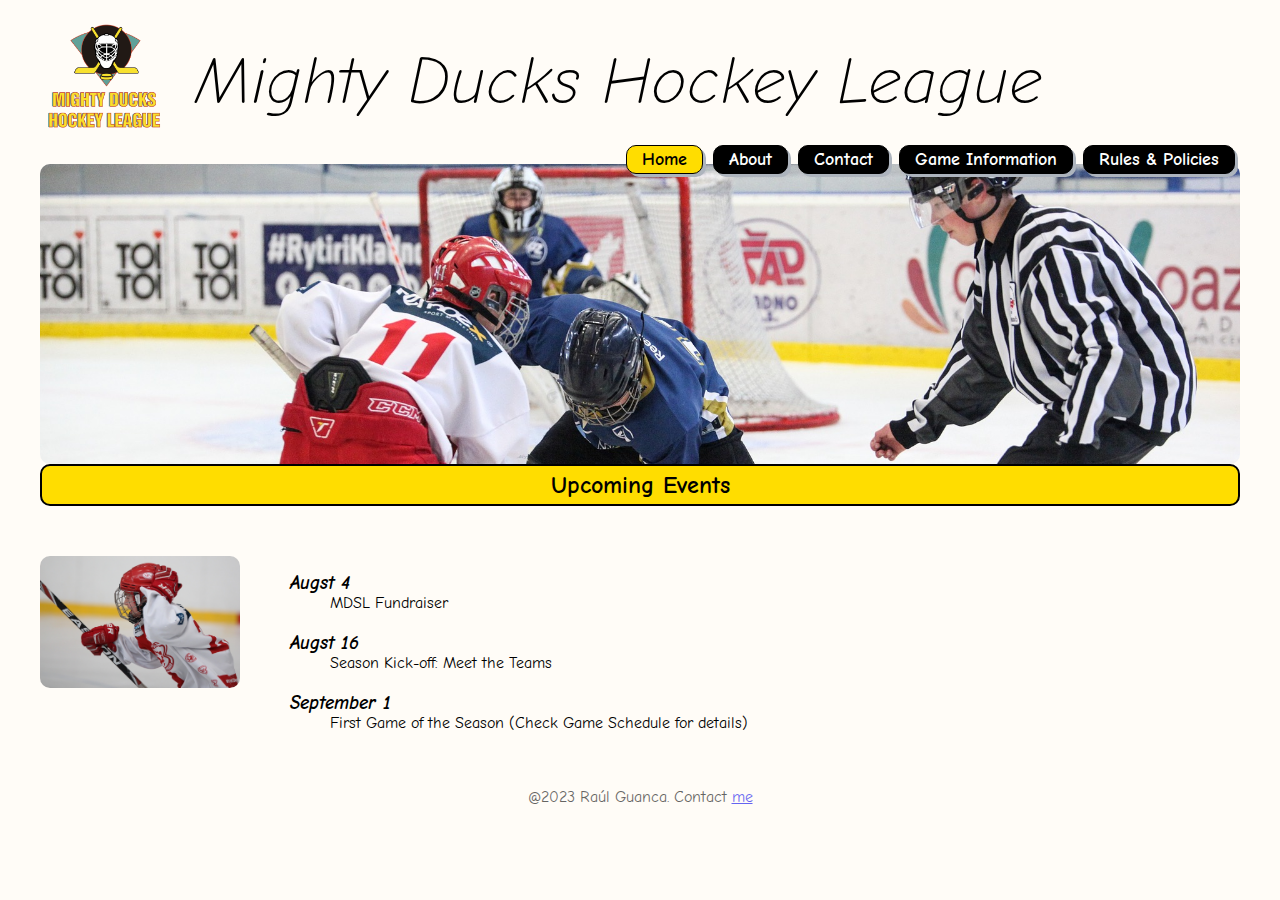
<file: index.html>
<!DOCTYPE html>
<html lang="en">
  <head>
    <meta charset="UTF-8" />
    <meta http-equiv="X-UA-Compatible" content="IE=edge" />
    <meta name="viewport" content="width=device-width, initial-scale=1.0" />
    <link
      href="https://fonts.googleapis.com/css2?family=Comic+Neue:wght@300;400&display=swap"
      rel="stylesheet"
    />
    <link
      rel="shortcut icon"
      href="./assets/img/Logo_Mighty_ducks-01.ico"
      type="image/x-icon"
    />
    <link rel="stylesheet" href="./assets/styles/style_2.css" />
    <title>Mighty Ducks Hockey Leage</title>
  </head>
  <body>
    <div class="logo">
      <img
        src="./assets/img/Logo_Mighty_ducks-01.png"
        alt="Mighty Ducks Hockey Leage"
        title="MDHL"
      />
    </div>
    <h1>Mighty Ducks Hockey League</h1>
    <header class="flex-container">
      <nav>
        <a href="./index.html" class="active">Home</a>
        <a href="./pages/aboutMDHL.html" class="desactive">About</a>
        <a href="./pages/contact.html" class="desactive">Contact</a>
        <a href="./pages/game_info.html" class="desactive">Game Information</a>
        <a href="./pages/rules.html" class="desactive">Rules & Policies</a>
      </nav>
    </header>
    <main>
      <div class="section">
        <h2>Upcoming Events</h2>
      </div>
      <div class="main-flex-container">
        <div class="img-main img1">
          <img src="./assets/img/hockey_1.jpg" alt="playing" title="MDHL" />
        </div>
        <div class="details">
          <dl>
            <dt>Augst 4</dt>
            <dd>MDSL Fundraiser</dd>
            <dt>Augst 16</dt>
            <dd>Season Kick-off: Meet the Teams</dd>
            <dt>September 1</dt>
            <dd>First Game of the Season (Check Game Schedule for details)</dd>
          </dl>
        </div>
      </div>
    </main>
    <footer>
      <address>
        @2023 Raúl Guanca. Contact
        <a href="mailto:raulguanc@gmail.com">me</a>
      </address>
    </footer>
  </body>
</html>
</file>
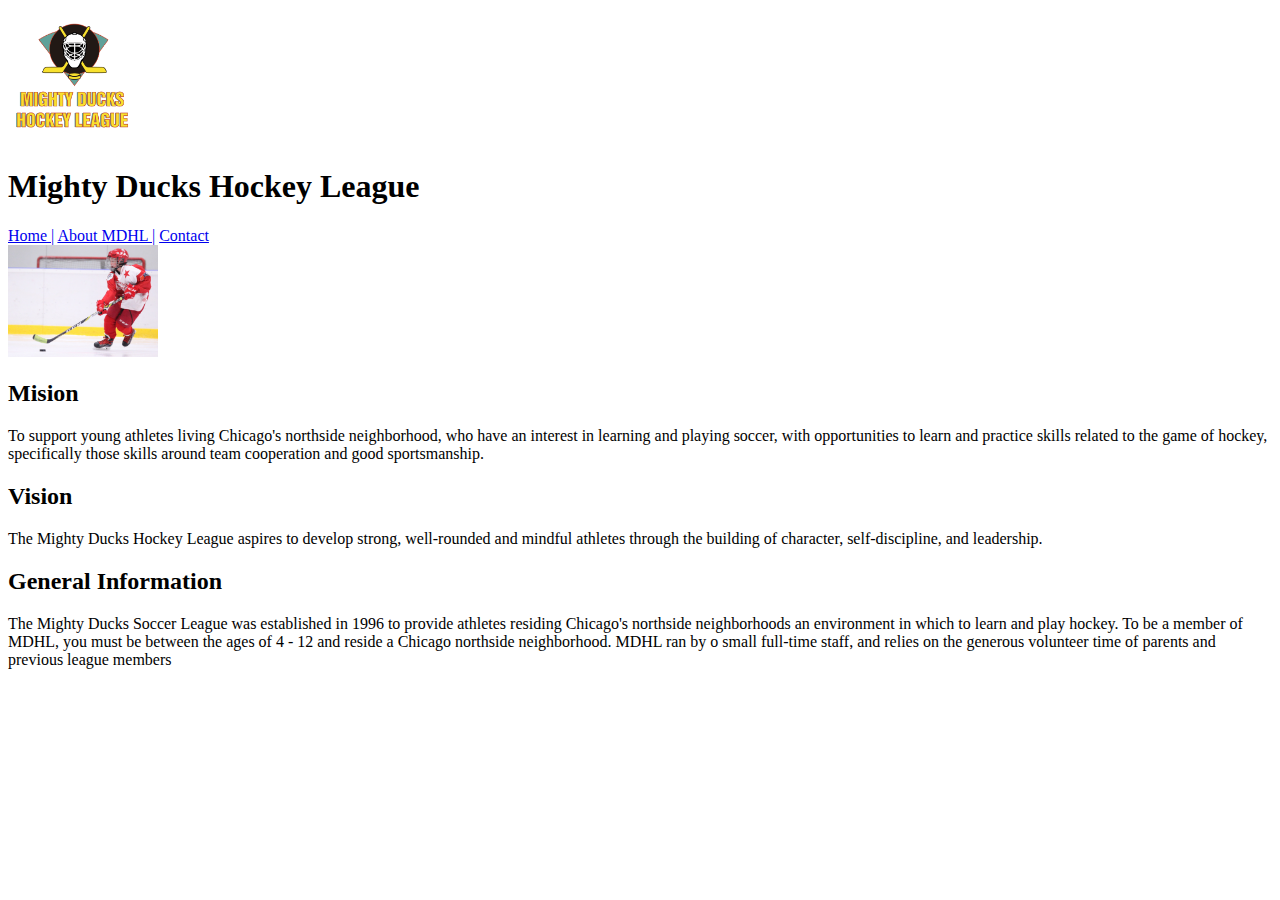
<file: about.html>
<!DOCTYPE html>
<html lang="en">
<head>
    <meta charset="UTF-8">
    <meta http-equiv="X-UA-Compatible" content="IE=edge">
    <meta name="viewport" content="width=device-width, initial-scale=1.0">
    <title>About</title>
</head>
<body>
    <header>
        <img src="./assets/Logo_Mighty_ducks-01.png" alt="Mighty Ducks Hockey Leage" title="MDHL" width="130">
        <h1>Mighty Ducks Hockey League</h1>
    </header>
    <nav>
        <a href="./index.html">Home |</a>
        <a href="./about.html">About MDHL |</a>
        <a href="./contact.html">Contact</a>
    </nav>
    <main>
        <img src="./assets/hockey_2.jpg" alt="playing" width="150">
        <article>
            <h2>Mision</h2>
            <p>To support young athletes living Chicago's northside neighborhood, who have an interest in
                learning and playing soccer, with opportunities to learn and practice skills related to the game of
                hockey, specifically those skills around team cooperation and good sportsmanship.</p>
        </article>
        <article>
            <h2>Vision</h2>
            <p>The Mighty Ducks Hockey League aspires to develop strong, well-rounded and mindful athletes
                through the building of character, self-discipline, and leadership.</p>
        </article>
        <article>
            <h2>General Information</h2>
            <p>The Mighty Ducks Soccer League was established in 1996 to provide athletes residing
                Chicago's northside neighborhoods an environment in which to learn and play hockey. To be a
                member of MDHL, you must be between the ages of 4 - 12 and reside a Chicago northside
                neighborhood. MDHL ran by o small full-time staff, and relies on the generous volunteer time of
                parents and previous league members</p>
        </article>
    </main>
</body>
</html>
</file>
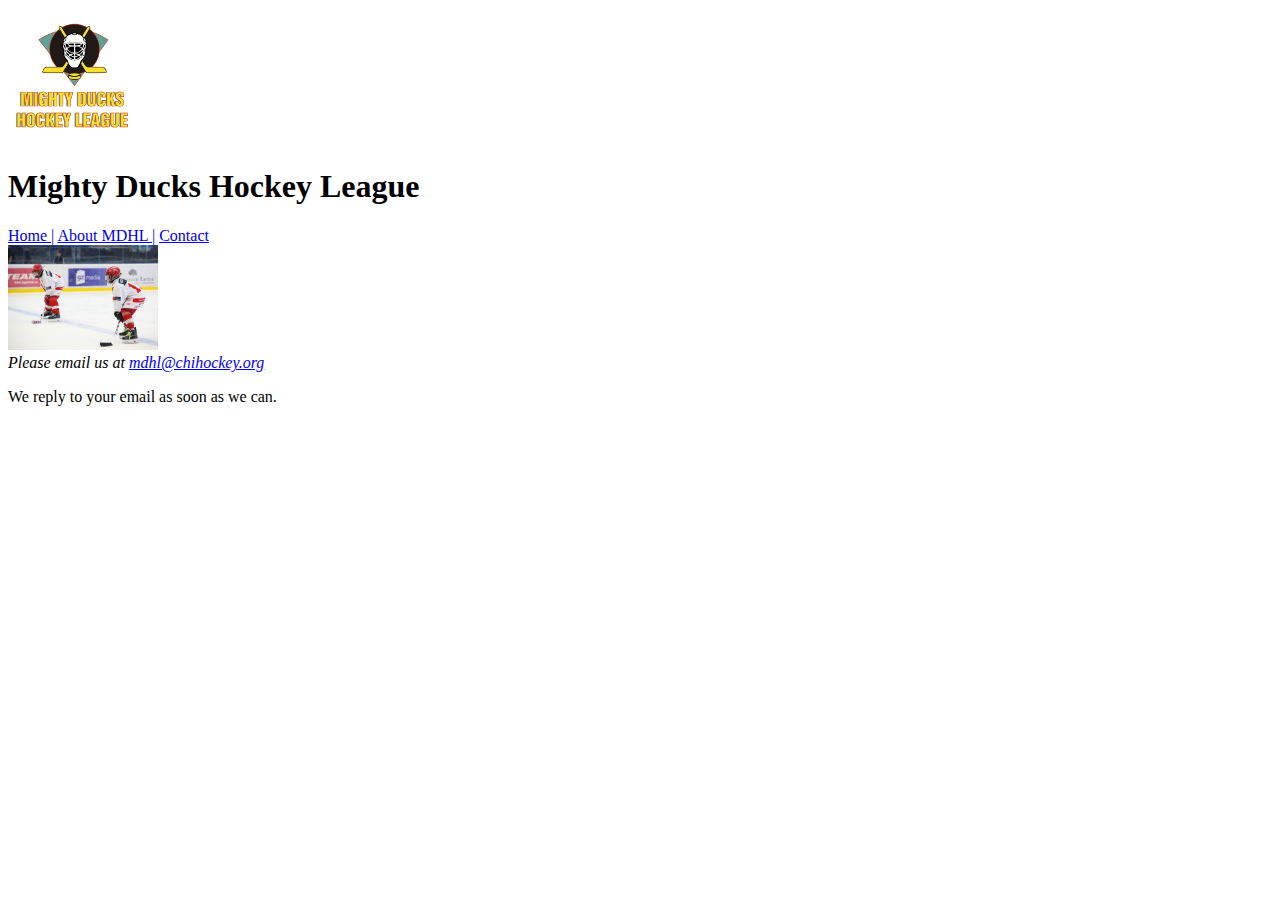
<file: contact.html>
<!DOCTYPE html>
<html lang="en">
<head>
    <meta charset="UTF-8">
    <meta http-equiv="X-UA-Compatible" content="IE=edge">
    <meta name="viewport" content="width=device-width, initial-scale=1.0">
    <title>Contact</title>
</head>
<body>
    <header>
        <img src="./assets/Logo_Mighty_ducks-01.png" alt="Mighty Ducks Hockey Leage" title="MDHL" width="130">
        <h1>Mighty Ducks Hockey League</h1>
    </header>
    <nav>
        <a href="./index.html">Home |</a>
        <a href="./about.html">About MDHL |</a>
        <a href="./contact.html">Contact</a>
    </nav>
    <main>
        <img src="./assets/hockey_3.jpg" alt="playing" width="150">
        <address>
            Please email us at <a href="mailto:mdhl@chihockey.org">mdhl@chihockey.org</a>
        </address>
        <p>We reply to your email as soon as we can.</p>
    </main>
</body>
</html>
</file>
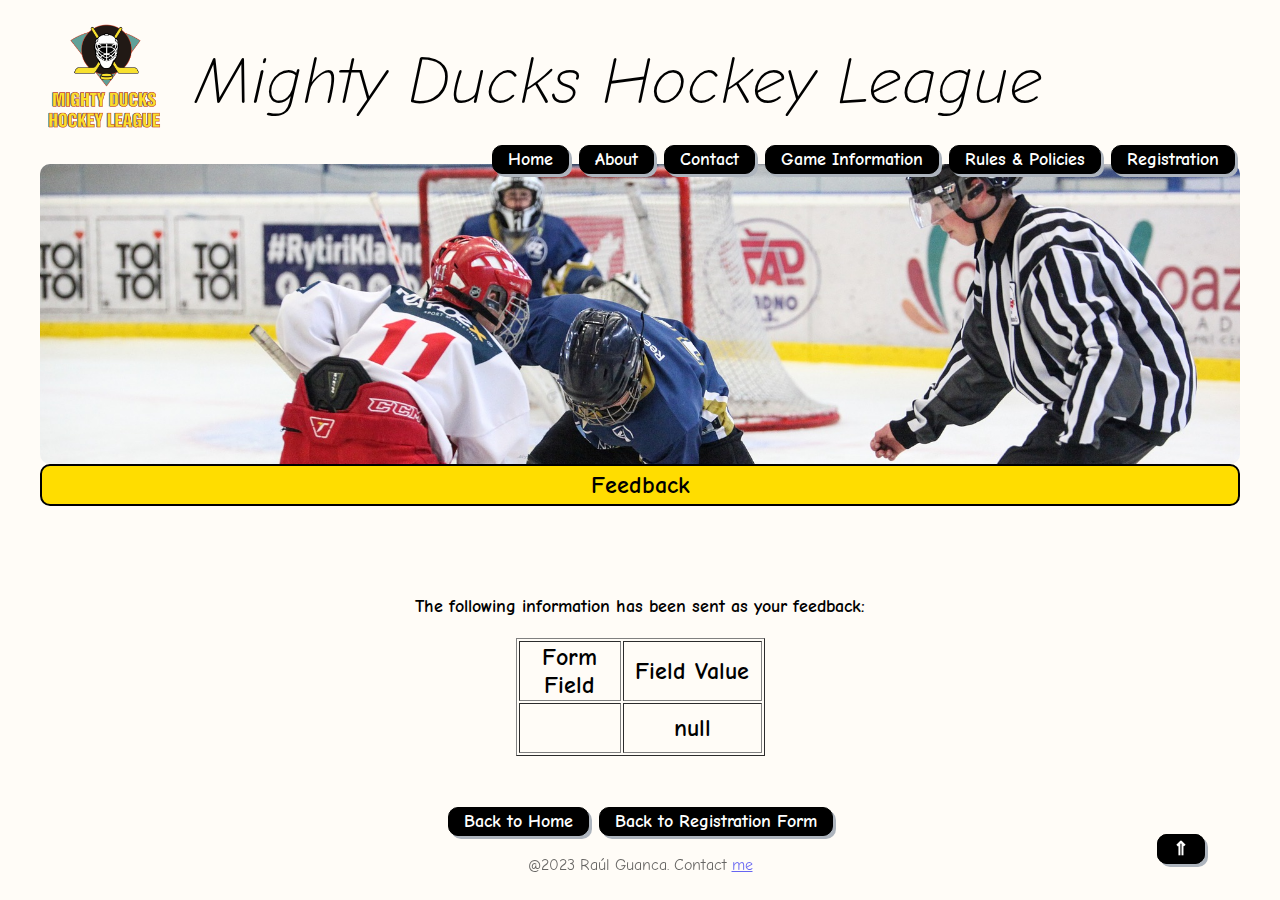
<file: show_data.html>
<!DOCTYPE html>
<html lang="en">
  <head>
    <meta charset="UTF-8" />
    <meta http-equiv="X-UA-Compatible" content="IE=edge" />
    <meta name="viewport" content="width=device-width, initial-scale=1.0" />
    <link
      href="https://fonts.googleapis.com/css2?family=Comic+Neue:wght@300;400&display=swap"
      rel="stylesheet"
    />
    <link
      rel="shortcut icon"
      href="./assets/img/Logo_Mighty_ducks-01.ico"
      type="image/x-icon"
    />
    <link rel="stylesheet" href="./assets/styles/style_2.css" />
    <title>Feedback Sent</title>
  </head>

  <body>
    <div class="logo">
      <img
        src="./assets/img/Logo_Mighty_ducks-01.png"
        alt="Mighty Ducks Hockey Leage"
        title="MDHL"
      />
    </div>

    <h1>Mighty Ducks Hockey League</h1>

    <header class="flex-container">
      <nav>
        <a href="./index.html" class="desactive">Home</a>
        <a href="./pages/aboutMDHL.html" class="desactive">About</a>
        <a href="./pages/contact.html" class="desactive">Contact</a>
        <a href="./pages/game_info.html" class="desactive">Game Information</a>
        <a href="./pages/rules.html" class="desactive">Rules & Policies</a>
        <a href="./pages/registration.html" class="desactive">Registration</a>
      </nav>
    </header>

    <div class="section">
      <h2>Feedback</h2>
    </div>

    <p align="center">&nbsp;</p>

    <h4 align="center">
      <font size="+1"
        >The following information has been sent as your feedback:</font
      >
    </h4>

    <table border="1" align="center" width="226">
      <tr>
        <th align="center">Form Field</th>
        <th align="center">Field Value</th>
      </tr>

      <script language="javascript">
        var args = location.search.substr(1).split("&");
        for (var i = 0; i < args.length; ++i) {
          var parts = args[i].split("=");
          if (parts != null) {
            var field = parts[0];
            var value = parts[1];
            if (value == null) {
              value = "null";
            } else {
              value = '"' + unescape(value.replace(/\+/g, " ")) + '"';
            }

            document.writeln('<tr><td align="center">' + field + "</td>");
            document.writeln('<td align="center">' + value + "</td></tr>");
          }
        }
      </script>

      <noscript>
        <tr>
          <td>
            <p>You need to turn on Javascript in your browser.</p>

            <p>In Microsoft Internet Explorer 4 or greater:</p>
            <ul>
              <li>
                From the "Tools" menu (in IE 4, it's the "View" menu), select
                "Internet Options".
              </li>
              <li>Click on the "Security" tab.</li>
              <li>
                Click on the "Custom Level" button. (In IE 4, select "Custom"
                and then click on "Settings...".)
              </li>
              <li>Under "Active scripting" make sure "Enable" is selected.</li>
            </ul>

            <p>In Netscape version 4 or greater:</p>
            <ul>
              <li>From the <b>Edit</b> menu, select <b>Preferences</b>.</li>
              <li>
                In the <b>Category</b> list on the left, click on the word
                "Advanced".
              </li>
              <li>
                In the panel on the right, make sure "Enable JavaScript" is
                checked.
              </li>
              <li>Click the <b>OK</b> button.</li>
            </ul>
          </td>
        </tr>
      </noscript>
    </table>

    <nav class="button-back">
      <a href="./index.html" class="desactive">Back to Home</a>
      <a href="./pages/registration.html" class="desactive">Back to Registration Form</a>
    </nav>

    <div class="button-up">
      <a href="#" class="desactive">&uArr;</a>
    </div>
    
    <footer>
      <address>
        @2023 Raúl Guanca. Contact
        <a href="mailto:raulguanc@gmail.com">me</a>
      </address>
    </footer>
  </body>
</html>
</file>
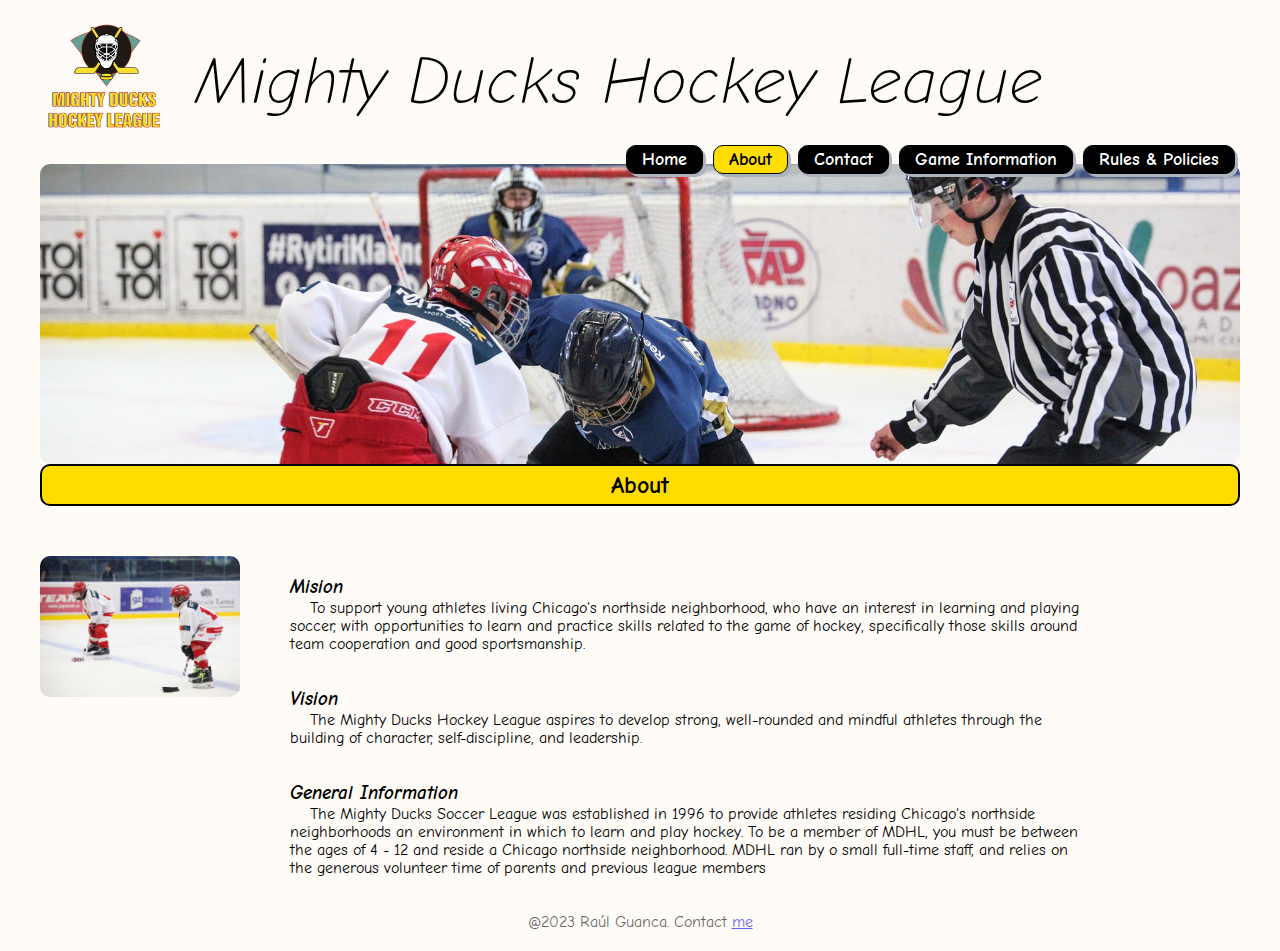
<file: pages/aboutMDHL.html>
<!DOCTYPE html>
<html lang="en">
  <head>
    <meta charset="UTF-8" />
    <meta http-equiv="X-UA-Compatible" content="IE=edge" />
    <meta name="viewport" content="width=device-width, initial-scale=1.0" />
    <link
      href="https://fonts.googleapis.com/css2?family=Comic+Neue:wght@300;400&display=swap"
      rel="stylesheet"
    />
    <link
      rel="shortcut icon"
      href="../assets/img/Logo_Mighty_ducks-01.ico"
      type="image/x-icon"
    />
    <link rel="stylesheet" href="../assets/styles/style_2.css" />
    <title>About</title>
  </head>
  <body>
    <div class="logo">
      <img
        src="../assets/img/Logo_Mighty_ducks-01.png"
        alt="Mighty Ducks Hockey Leage"
        title="MDHL"
      />
    </div>
    <h1>Mighty Ducks Hockey League</h1>
    <header class="flex-container">
      <nav>
        <a href="../index.html" class="desactive">Home</a>
        <a href="./aboutMDHL.html" class="active">About</a>
        <a href="./contact.html" class="desactive">Contact</a>
        <a href="./game_info.html" class="desactive">Game Information</a>
        <a href="./rules.html" class="desactive">Rules & Policies</a>
      </nav>
    </header>
    <main>
      <div class="section">
        <h2>About</h2>
      </div>
      <div class="main-flex-container">
        <div class="img-main img3">
          <img src="../assets/img/hockey_3.jpg" alt="playing" title="MDHL" />
        </div>
        <div class="details">
          <h3>Mision</h3>
          <p>
            To support young athletes living Chicago's northside neighborhood,
            who have an interest in learning and playing soccer, with
            opportunities to learn and practice skills related to the game of
            hockey, specifically those skills around team cooperation and good
            sportsmanship.
          </p>
          <h3>Vision</h3>
          <p>
            The Mighty Ducks Hockey League aspires to develop strong,
            well-rounded and mindful athletes through the building of character,
            self-discipline, and leadership.
          </p>
          <h3>General Information</h3>
          <p>
            The Mighty Ducks Soccer League was established in 1996 to provide
            athletes residing Chicago's northside neighborhoods an environment
            in which to learn and play hockey. To be a member of MDHL, you must
            be between the ages of 4 - 12 and reside a Chicago northside
            neighborhood. MDHL ran by o small full-time staff, and relies on the
            generous volunteer time of parents and previous league members
          </p>
        </div>
      </div>
    </main>
    <footer>
      <address>
        @2023 Raúl Guanca. Contact
        <a href="mailto:raulguanc@gmail.com">me</a>
      </address>
    </footer>
  </body>
</html>
</file>
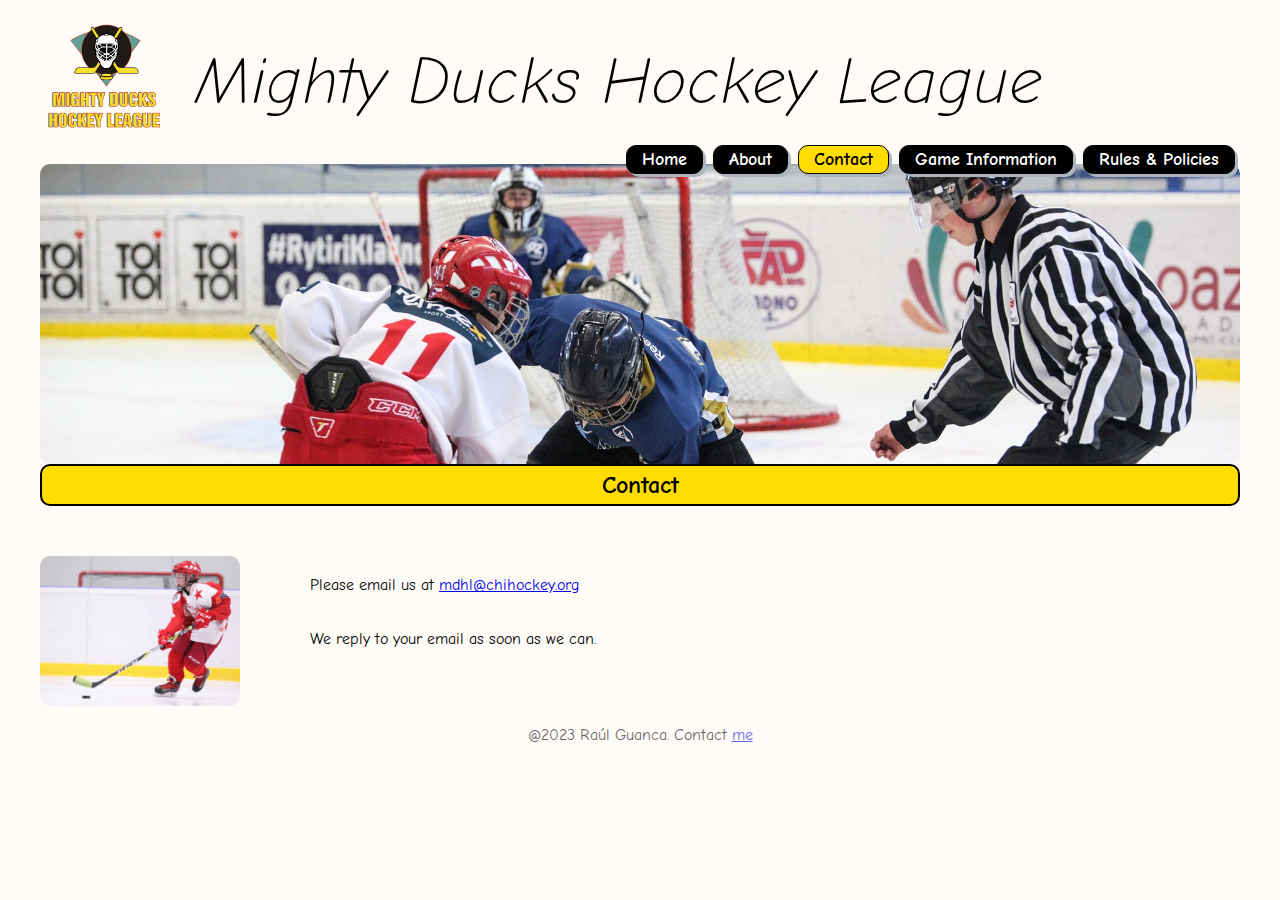
<file: pages/contact.html>
<!DOCTYPE html>
<html lang="en">
  <head>
    <meta charset="UTF-8" />
    <meta http-equiv="X-UA-Compatible" content="IE=edge" />
    <meta name="viewport" content="width=device-width, initial-scale=1.0" />
    <link
      href="https://fonts.googleapis.com/css2?family=Comic+Neue:wght@300;400&display=swap"
      rel="stylesheet"
    />
    <link
      rel="shortcut icon"
      href="../assets/img/Logo_Mighty_ducks-01.ico"
      type="image/x-icon"
    />
    <link rel="stylesheet" href="../assets/styles/style_2.css" />
    <title>Contact</title>
  </head>
  <body>
    <div class="logo">
      <img
        src="../assets/img/Logo_Mighty_ducks-01.png"
        alt="Mighty Ducks Hockey Leage"
        title="MDHL"
      />
    </div>
    <h1>Mighty Ducks Hockey League</h1>
    <header class="flex-container">
      <nav>
        <a href="../index.html" class="desactive">Home</a>
        <a href="./aboutMDHL.html" class="desactive">About</a>
        <a href="./contact.html" class="active">Contact</a>
        <a href="./game_info.html" class="desactive">Game Information</a>
        <a href="./rules.html" class="desactive">Rules & Policies</a>
      </nav>
    </header>
    <main>
      <div class="section">
        <h2>Contact</h2>
      </div>
      <div class="main-flex-container">
        <div class="img-main img2">
          <img src="../assets/img/hockey_2.jpg" alt="playing" title="MDHL" />
        </div>
        <div class="details details-bckg">
          <address>
            Please email us at
            <a href="mailto:mdhl@chihockey.org">mdhl@chihockey.org</a>
          </address>
          <p>We reply to your email as soon as we can.</p>
        </div>
      </div>
    </main>
    <footer>
      <address>
        @2023 Raúl Guanca. Contact
        <a href="mailto:raulguanc@gmail.com">me</a>
      </address>
    </footer>
  </body>
</html>
</file>
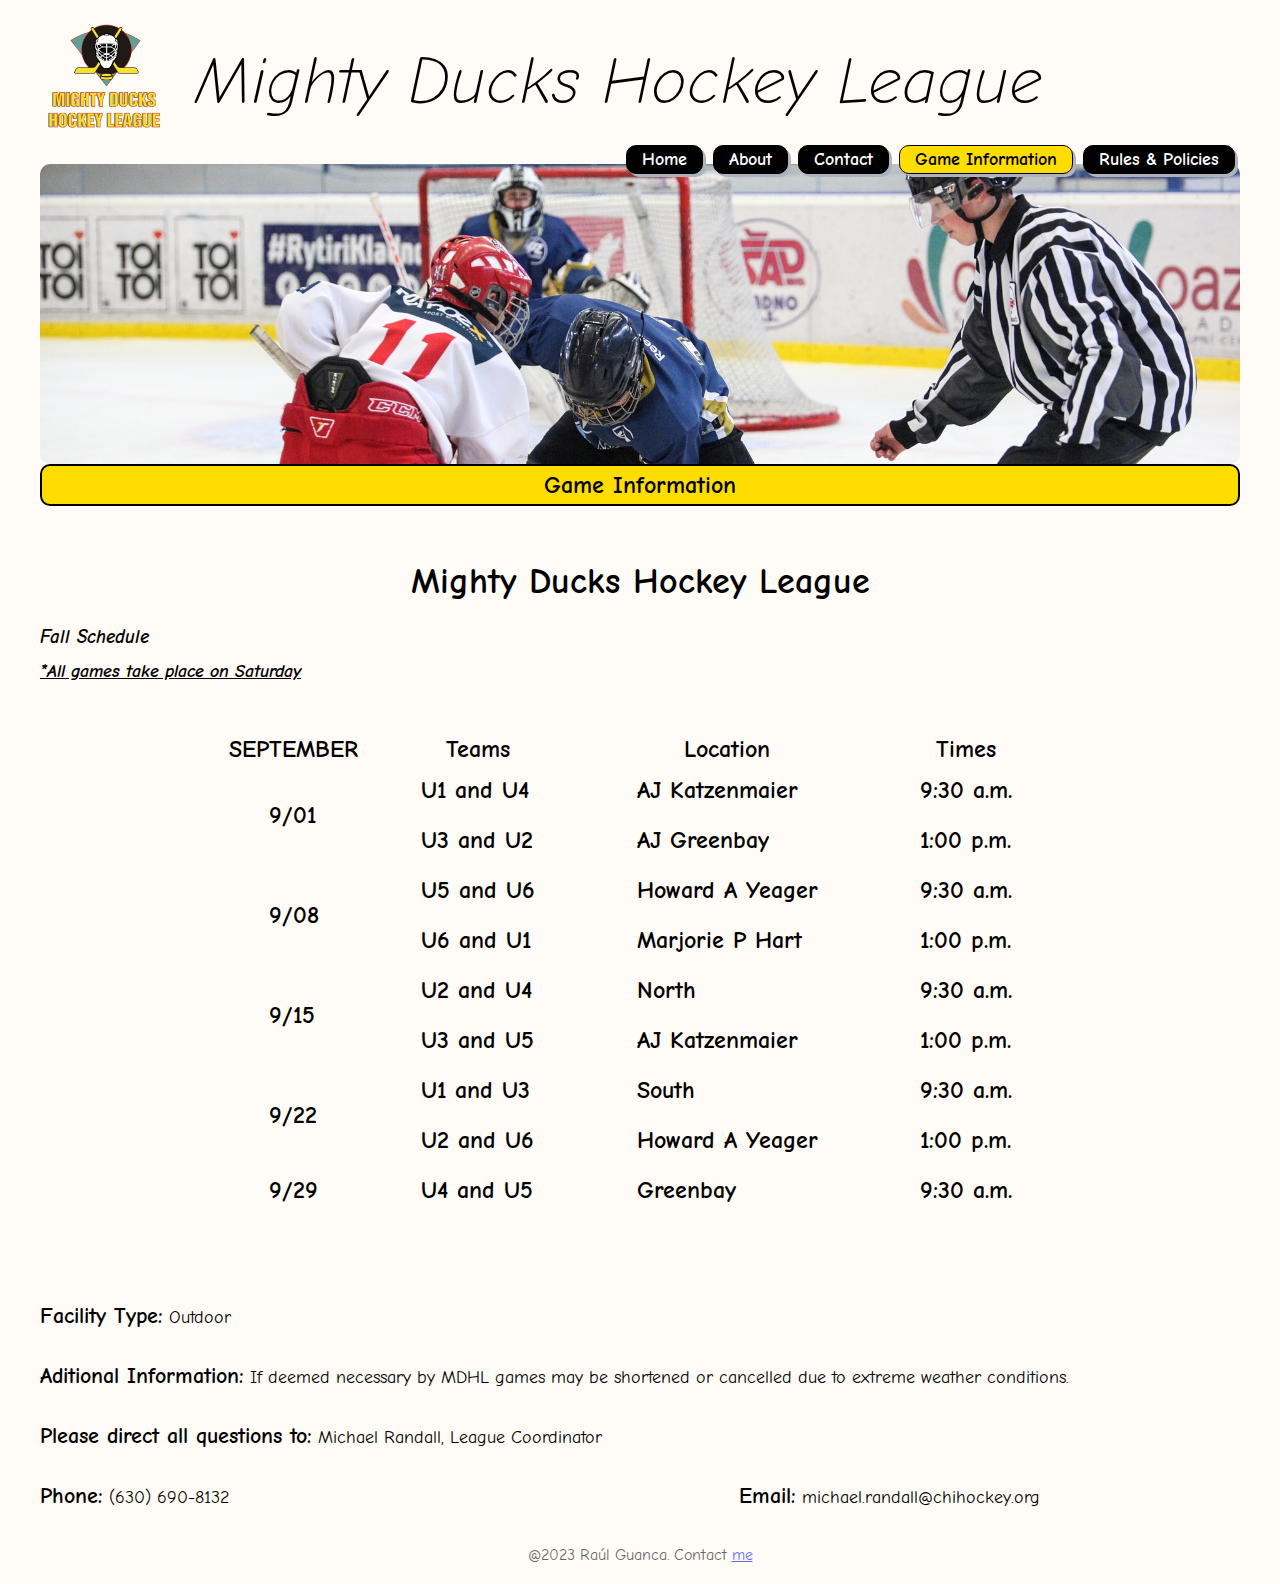
<file: pages/game_info.html>
<!DOCTYPE html>
<html lang="en">
  <head>
    <meta charset="UTF-8" />
    <meta http-equiv="X-UA-Compatible" content="IE=edge" />
    <meta name="viewport" content="width=device-width, initial-scale=1.0" />
    <link
      href="https://fonts.googleapis.com/css2?family=Comic+Neue:wght@300;400&display=swap"
      rel="stylesheet"
    />
    <link
      rel="shortcut icon"
      href="../assets/img/Logo_Mighty_ducks-01.ico"
      type="image/x-icon"
    />
    <link rel="stylesheet" href="../assets/styles/style_2.css" />
    <title>Game Information</title>
  </head>
  <body>
    <div class="logo">
      <img
        src="../assets/img/Logo_Mighty_ducks-01.png"
        alt="Mighty Ducks Hockey Leage"
        title="MDHL"
      />
    </div>
    <h1>Mighty Ducks Hockey League</h1>
    <header class="flex-container">
      <nav>
        <a href="../index.html" class="desactive">Home</a>
        <a href="./aboutMDHL.html" class="desactive">About</a>
        <a href="./contact.html" class="desactive">Contact</a>
        <a href="./game_info.html" class="active">Game Information</a>
        <a href="./rules.html" class="desactive">Rules & Policies</a>
      </nav>
    </header>
    <main>
      <div class="section">
        <h2>Game Information</h2>
      </div>
      <div class="main-flex-container game-inf">
        <div class="game-header">
          <h2>Mighty Ducks Hockey League</h2>
        </div>
        <h3>Fall Schedule</h3>
        <p id="table-aclaration">*All games take place on Saturday</p>
        <table>
          <thead>
            <tr>
              <th>SEPTEMBER</th>
              <th>Teams</th>
              <th>Location</th>
              <th>Times</th>
            </tr>
          </thead>
          <tbody>
            <tr>
              <td rowspan="2">9/01</td>
              <td>U1 and U4</td>
              <td>AJ Katzenmaier</td>
              <td>9:30 a.m.</td>
            </tr>
            <tr>
              <td>U3 and U2</td>
              <td>AJ Greenbay</td>
              <td>1:00 p.m.</td>
            </tr>
            <tr>
              <td rowspan="2">9/08</td>
              <td>U5 and U6</td>
              <td>Howard A Yeager</td>
              <td>9:30 a.m.</td>
            </tr>
            <tr>
              <td>U6 and U1</td>
              <td>Marjorie P Hart</td>
              <td>1:00 p.m.</td>
            </tr>
            <tr>
              <td rowspan="2">9/15</td>
              <td>U2 and U4</td>
              <td>North</td>
              <td>9:30 a.m.</td>
            </tr>
            <tr>
              <td>U3 and U5</td>
              <td>AJ Katzenmaier</td>
              <td>1:00 p.m.</td>
            </tr>
            <tr>
              <td rowspan="2">9/22</td>
              <td>U1 and U3</td>
              <td>South</td>
              <td>9:30 a.m.</td>
            </tr>
            <tr>
              <td>U2 and U6</td>
              <td>Howard A Yeager</td>
              <td>1:00 p.m.</td>
            </tr>
            <tr>
              <td>9/29</td>
              <td>U4 and U5</td>
              <td>Greenbay</td>
              <td>9:30 a.m.</td>
            </tr>
          </tbody>
        </table>
        <p><strong>Facility Type:</strong> Outdoor</p>
        <p><strong>Aditional Information:</strong> If deemed necessary by MDHL games may be shortened or cancelled due to extreme weather conditions.</p>
        <div class="game-contact-info">
          <p>
            <strong>Please direct all questions to:</strong> Michael Randall,
            League Coordinator
          </p>
          <address id="contact-info">
            <p id="phone"><strong>Phone:</strong> <a href="tel:6306908132">(630) 690-8132</a></p>
            <p id="email">
              <strong>Email:</strong>
              <a href="mailto:michael.randall@chihockey.org"
                >michael.randall@chihockey.org</a
              >
            </p>
          </address>
        </div>
      </div>
    </main>
    <footer>
      <address>
        @2023 Raúl Guanca. Contact
        <a href="mailto:raulguanc@gmail.com">me</a>
      </address>
    </footer>
  </body>
</html>
</file>
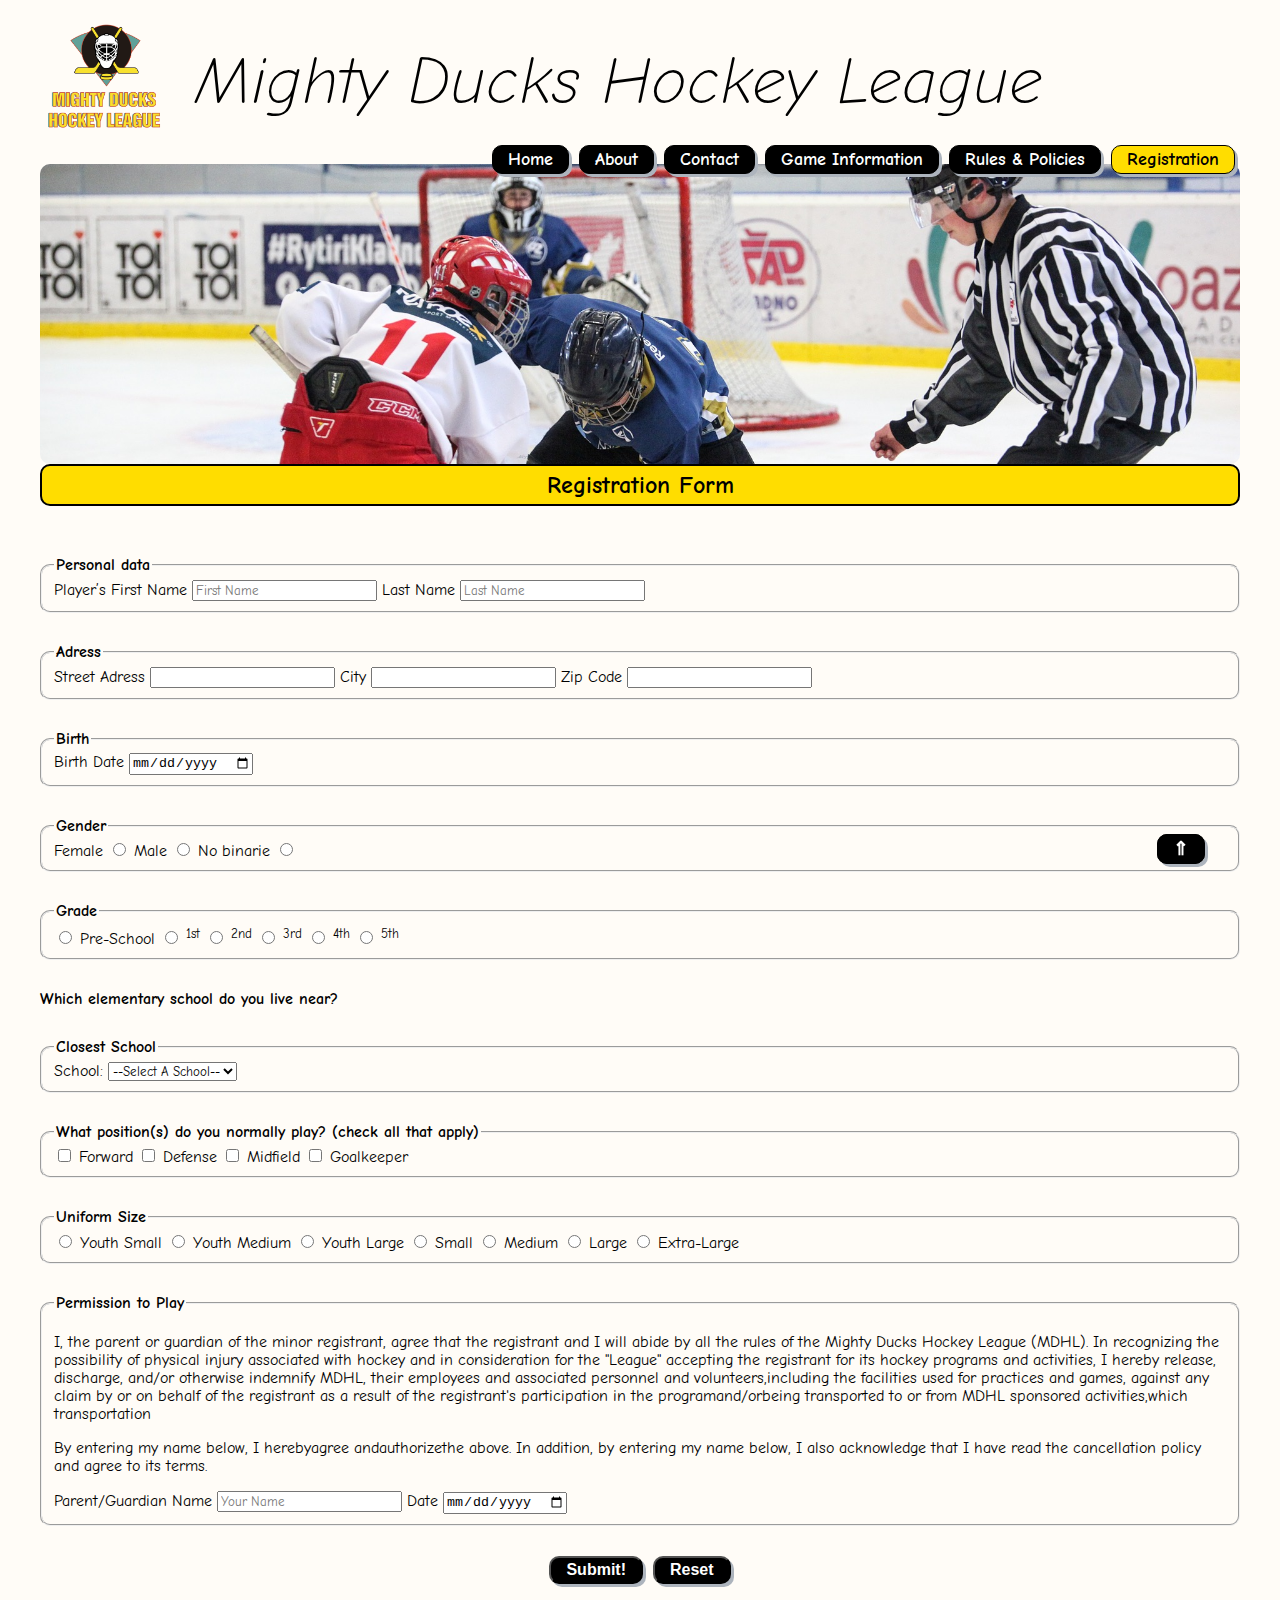
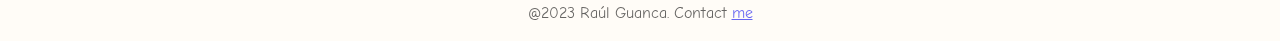
<file: pages/registration.html>
<!DOCTYPE html>
<html lang="en">
  <head>
    <meta charset="UTF-8" />
    <meta http-equiv="X-UA-Compatible" content="IE=edge" />
    <meta name="viewport" content="width=device-width, initial-scale=1.0" />
    <link
      href="https://fonts.googleapis.com/css2?family=Comic+Neue:wght@300;400&display=swap"
      rel="stylesheet"
    />
    <link
      rel="shortcut icon"
      href="../assets/img/Logo_Mighty_ducks-01.ico"
      type="image/x-icon"
    />
    <link rel="stylesheet" href="../assets/styles/style_2.css" />
    <title>Registration</title>
  </head>

  <body>
    <div class="logo">
      <img
        src="../assets/img/Logo_Mighty_ducks-01.png"
        alt="Mighty Ducks Hockey Leage"
        title="MDHL"
      />
    </div>

    <h1>Mighty Ducks Hockey League</h1>

    <header class="flex-container">
      <nav>
        <a href="../index.html" class="desactive">Home</a>
        <a href="./aboutMDHL.html" class="desactive">About</a>
        <a href="./contact.html" class="desactive">Contact</a>
        <a href="./game_info.html" class="desactive">Game Information</a>
        <a href="./rules.html" class="desactive">Rules & Policies</a>
        <a href="./pages/registration.html" class="active">Registration</a>
      </nav>
    </header>

    <main>
      <div class="section">
        <h2>Registration Form</h2>
      </div>

      <form action="../show_data.html" method="get" class="registr">
        <fieldset>
          <legend>Personal data</legend>

          <label for="name">Player’s First Name</label>
          <input type="text" name="name" id="name" placeholder="First Name" />
          <label for="last-name">Last Name</label>
          <input
            type="text"
            name="last-name"
            id="last-name"
            placeholder="Last Name"
          />
        </fieldset>

        <fieldset>
          <legend>Adress</legend>

          <label for="street-adreess">Street Adress</label>
          <input type="text" name="street-adreess" id="street-adreess" />
          <label for="city">City</label>
          <input type="text" name="city" id="city" />
          <label for="zip-code">Zip Code</label>
          <input type="number" name="zip-code" id="zip-code" />
        </fieldset>

        <fieldset>
          <legend>Birth</legend>

          <label for="birth">Birth Date</label>
          <input type="date" name="birth" id="birth" />
        </fieldset>

        <fieldset>
          <legend>Gender</legend>

          <label>
            Female
            <input type="radio" name="gender" id="female" value="female" />
          </label>
          <label>
            Male
            <input type="radio" name="gender" id="male" value="male" />
          </label>
          <label>
            No binarie
            <input
              type="radio"
              name="gender"
              id="no-binarie"
              value="no-binarie"
            />
          </label>
        </fieldset>

        <fieldset>
          <legend>Grade</legend>

          <label>
            <input
              type="radio"
              name="grade"
              id="pre-school"
              value="pre-school"
            />
            Pre-School
          </label>
          <label>
            <input type="radio" name="grade" id="1st" value="1st"/>
            <sup>1st</sup>
          </label>
          <label>
            <input type="radio" name="grade" id="2nd" value="2nd"/>
            <sup>2nd</sup>
          </label>
          <label>
            <input type="radio" name="grade" id="3rd" value="3rd"/>
            <sup>3rd</sup>
          </label>
          <label>
            <input type="radio" name="grade" id="4th" value="4th"/>
            <sup>4th</sup>
          </label>
          <label>
            <input type="radio" name="grade" id="5th" value="5th"/>
            <sup>5th</sup>
          </label>
        </fieldset>

        <h4>Which elementary school do you live near?</h4>

        <fieldset>
          <legend>Closest School</legend>

          <label for="cl-school">School: </label>
          <select name="cl-school" id="cl-school">
            <option value="" selected disabled>--Select A School--</option>
            <option value="aj-katzenmaier">AJ Katzenmaier</option>
            <option value="greenbay">Greenbay</option>
            <option value="howard-a-yeager">Howard A Yeager</option>
            <option value="marjorie-p-hart">Marjorie P hart</option>
            <option value="north-elementary">North Elementary</option>
            <option value="south-elementary">South Elementary</option>
          </select>
        </fieldset>

        <fieldset>
          <legend>
            What position(s) do you normally play? (check all that apply)
          </legend>

          <label>
            <input
              type="checkbox"
              name="play-position"
              id="forward"
              value="forward"
            />
            Forward
          </label>
          <label>
            <input
              type="checkbox"
              name="play-position"
              id="defense"
              value="defense"
            />
            Defense
          </label>
          <label>
            <input
              type="checkbox"
              name="play-position"
              id="midfield"
              value="midfield"
            />
            Midfield
          </label>
          <label>
            <input
              type="checkbox"
              name="play-position"
              id="goalkeeper"
              value="goalkeeper"
            />
            Goalkeeper
          </label>
        </fieldset>

        <fieldset>
          <legend>Uniform Size</legend>

          <label>
            <input type="radio" name="unif-size" id="y-small" value="y-small" />
            Youth Small
          </label>
          <label>
            <input
              type="radio"
              name="unif-size"
              id="y-medium"
              value="y-medium"
            />
            Youth Medium
          </label>
          <label>
            <input type="radio" name="unif-size" id="y-large" value="y-large" />
            Youth Large
          </label>
          <label>
            <input type="radio" name="unif-size" id="small" value="small" />
            Small
          </label>
          <label>
            <input type="radio" name="unif-size" id="medium" value="medium" />
            Medium
          </label>
          <label>
            <input type="radio" name="unif-size" id="large" value="large" />
            Large
          </label>
          <label>
            <input type="radio" name="unif-size" id="x-large" value="x-large" />
            Extra-Large
          </label>
        </fieldset>

        <fieldset>
          <legend>Permission to Play</legend>
          
          <p>
            I, the parent or guardian of the minor registrant, agree that the
            registrant and I will abide by all the rules of the Mighty Ducks
            Hockey League (MDHL). In recognizing the possibility of physical
            injury associated with hockey and in consideration for the "League"
            accepting the registrant for its hockey programs and activities, I
            hereby release, discharge, and/or otherwise indemnify MDHL, their
            employees and associated personnel and volunteers,including the
            facilities used for practices and games, against any claim by or on
            behalf of the registrant as a result of the registrant's
            participation in the programand/orbeing transported to or from MDHL
            sponsored activities,which transportation
          </p>
          <p>
            By entering my name below, I herebyagree andauthorizethe above. In
            addition, by entering my name below, I also acknowledge that I have
            read the cancellation policy and agree to its terms.
          </p>
          <label for="signature">Parent/Guardian Name</label>
          <input type="text" name="signature" id="signature" placeholder="Your Name" required>
          <label for="form-date">Date</label>
          <input type="date" name="form-date" id="form-date" />
        </fieldset>

        <div class="form-buttons">
          <button type="submit">Submit!</button>
          <button type="reset">Reset</button>
        </div>
      </form>
    </main>

    <div class="button-up">
      <a href="#" class="desactive">&uArr;</a>
    </div>

    <footer>
      <address>
        @2023 Raúl Guanca. Contact
        <a href="mailto:raulguanc@gmail.com">me</a>
      </address>
    </footer>
  </body>
</html>
</file>
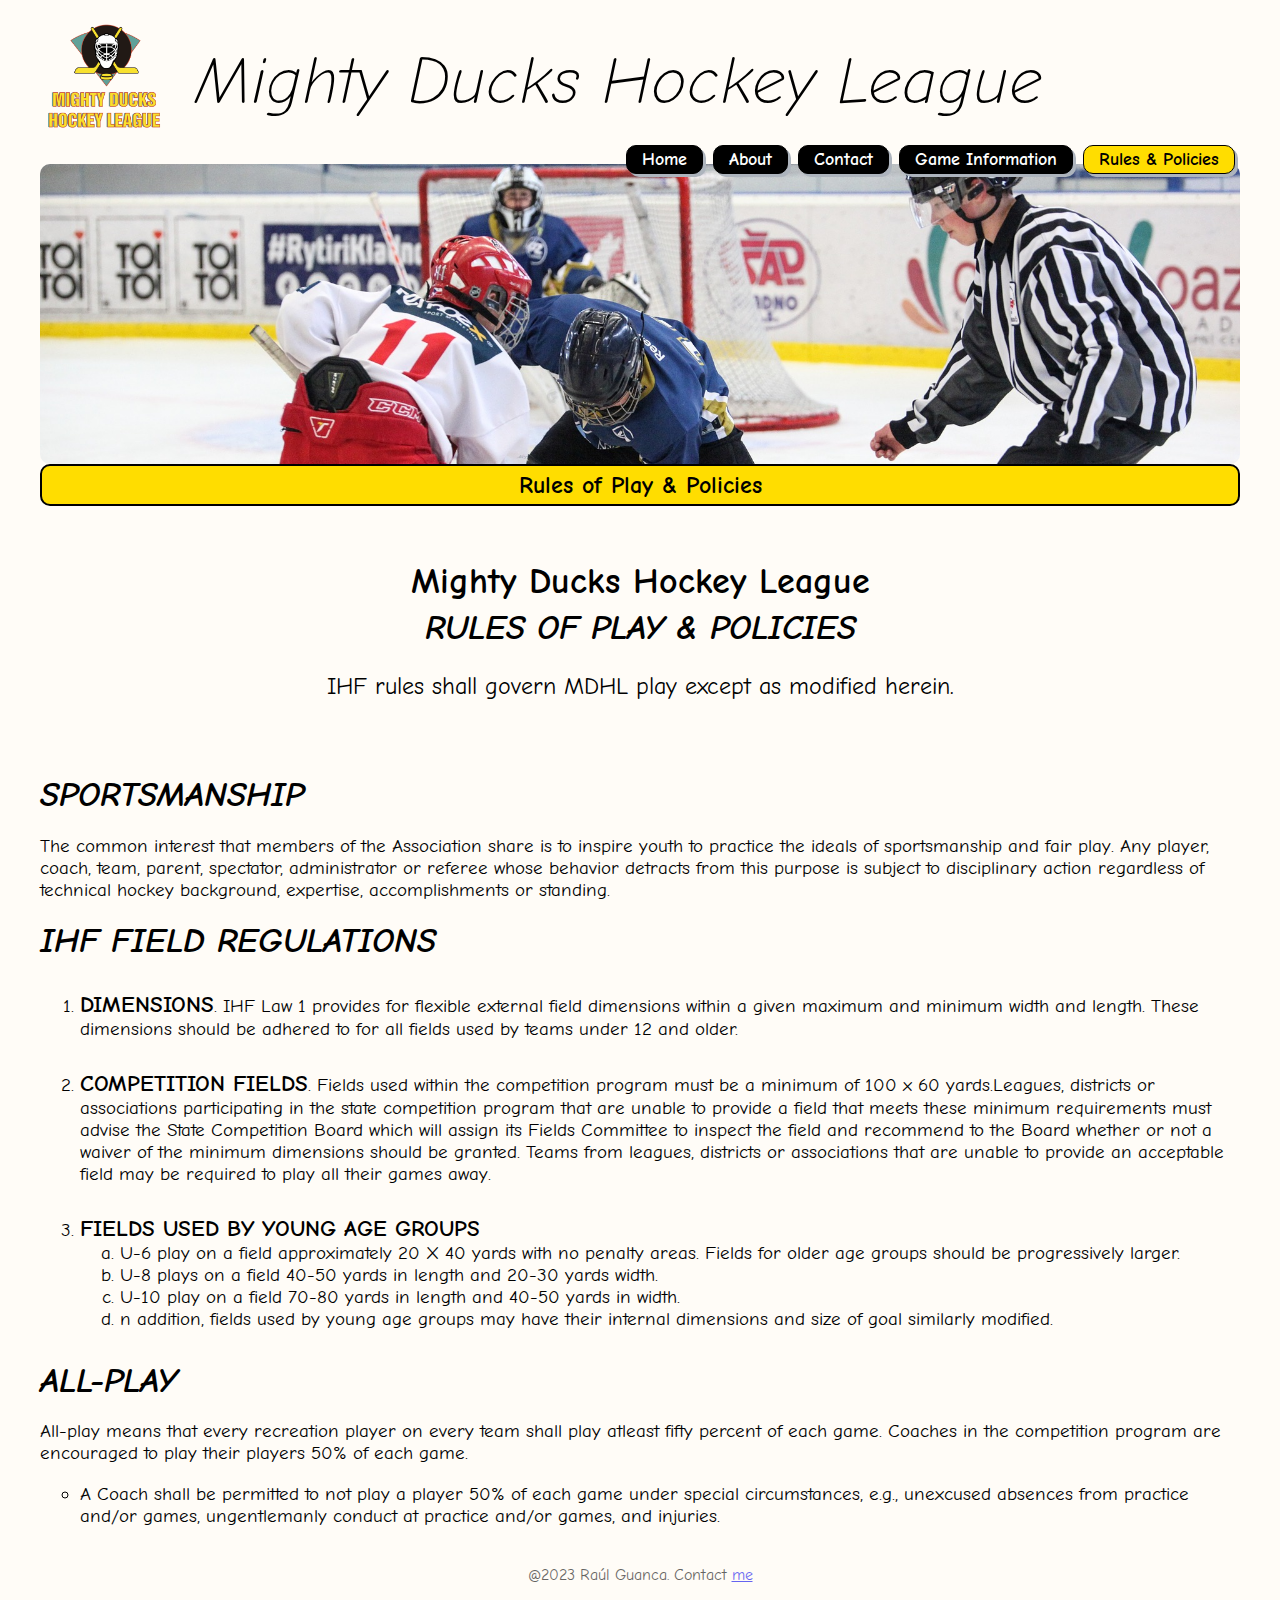
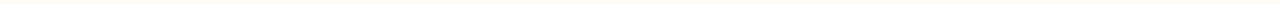
<file: pages/rules.html>
<!DOCTYPE html>
<html lang="en">
  <head>
    <meta charset="UTF-8" />
    <meta http-equiv="X-UA-Compatible" content="IE=edge" />
    <meta name="viewport" content="width=device-width, initial-scale=1.0" />
    <link
      href="https://fonts.googleapis.com/css2?family=Comic+Neue:wght@300;400&display=swap"
      rel="stylesheet"
    />
    <link
      rel="shortcut icon"
      href="../assets/img/Logo_Mighty_ducks-01.ico"
      type="image/x-icon"
    />
    <link rel="stylesheet" href="../assets/styles/style_2.css" />
    <title>Rules of Play & Policies</title>
  </head>
  <body>
    <div class="logo">
      <img
        src="../assets/img/Logo_Mighty_ducks-01.png"
        alt="Mighty Ducks Hockey Leage"
        title="MDHL"
      />
    </div>
    <h1>Mighty Ducks Hockey League</h1>
    <header class="flex-container">
      <nav>
        <a href="../index.html" class="desactive">Home</a>
        <a href="./aboutMDHL.html" class="desactive">About</a>
        <a href="./contact.html" class="desactive">Contact</a>
        <a href="./game_info.html" class="desactive">Game Information</a>
        <a href="./rules.html" class="active">Rules & Policies</a>
      </nav>
    </header>
    <main>
      <div class="section">
        <h2>Rules of Play & Policies</h2>
      </div>
      <div class="main-flex-container flex-rules">
        <div class="rules-header">
          <h2>Mighty Ducks Hockey League</h2>
          <h3 class="title">RULES OF PLAY & POLICIES</h3>
          <p>IHF rules shall govern MDHL play except as modified herein.</p>
        </div>
        <div class="rules-main">
          <h3 class="title">SPORTSMANSHIP</h3>
          <p>
            The common interest that members of the Association share is to
            inspire youth to practice the ideals of sportsmanship and fair play.
            Any player, coach, team, parent, spectator, administrator or referee
            whose behavior detracts from this purpose is subject to disciplinary
            action regardless of technical hockey background, expertise,
            accomplishments or standing.
          </p>
          <h3 class="title">IHF FIELD REGULATIONS</h3>
          <ol id="regulations">
            <li>
              <strong>DIMENSIONS</strong>. IHF Law 1 provides for flexible
              external field dimensions within a given maximum and minimum width
              and length. These dimensions should be adhered to for all fields
              used by teams under 12 and older.
            </li>
            <li>
              <strong>COMPETITION FIELDS</strong>. Fields used within the
              competition program must be a minimum of 100 x 60 yards.Leagues,
              districts or associations participating in the state competition
              program that are unable to provide a field that meets these
              minimum requirements must advise the State Competition Board which
              will assign its Fields Committee to inspect the field and
              recommend to the Board whether or not a waiver of the minimum
              dimensions should be granted. Teams from leagues, districts or
              associations that are unable to provide an acceptable field may be
              required to play all their games away.
            </li>
            <li>
              <strong>FIELDS USED BY YOUNG AGE GROUPS</strong>
              <ol id="youngs">
                <li>
                  U-6 play on a field approximately 20 X 40 yards with no
                  penalty areas. Fields for older age groups should be
                  progressively larger.
                </li>
                <li>
                  U-8 plays on a field 40-50 yards in length and 20-30 yards
                  width.
                </li>
                <li>
                  U-10 play on a field 70-80 yards in length and 40-50 yards in
                  width.
                </li>
                <li>
                  n addition, fields used by young age groups may have their
                  internal dimensions and size of goal similarly modified.
                </li>
              </ol>
            </li>
          </ol>
          <h3 class="title">ALL-PLAY</h3>
          <p>
            All-play means that every recreation player on every team shall play atleast fifty percent of each game. Coaches in the competition program are encouraged to play their players 50% of each game.
          </p>
          <ul>
            <li>
              A Coach shall be permitted to not play a player 50% of each game under special circumstances, e.g., unexcused absences from practice and/or games, ungentlemanly conduct at practice and/or games, and injuries.
            </li>
          </ul>
        </div>
      </div>
    </main>
    <footer>
      <address>
        @2023 Raúl Guanca. Contact
        <a href="mailto:raulguanc@gmail.com">me</a>
      </address>
    </footer>
  </body>
</html>
</file>
<file: assets/styles/style_2.css>
body {
    margin: 0 auto;
    padding: 0;
    min-height: 100vh;
    max-width: 1200px;
    box-sizing: border-box;
    font-family: "Comic Neue";
    background-color: #fffcf7;
}

h1 {
    font-weight: lighter;
    font-size: 66px;
    display: inline-block;
    font-style: italic;
    margin-left: 20px;
}

.logo {
    display: inline;
    position: relative;
}

.logo img{
    width: 130px;
    margin-bottom: -40px;
}

.flex-container {
    display: flex;
    flex-direction: row;
    justify-content: flex-end;
    height: 300px;
    background-image: url(../img/design1_image1.jpg);
    background-size: cover;
    background-position-y: -110px;
    border-radius: 10px;
}

nav {
    margin-top: -19px;
    display: flex;
    align-items: flex-start;    
}

nav a {
    font-weight: bold;
    text-decoration: none;
    font-size: large;
    box-shadow: 3px 3px #ADB4BD;
    border: 1px solid black;
    border-radius: 10px;
}

.desactive {
    margin: 0px 5px;
    padding: 3px 15px;
    background-color: black;
    color: white;
}

.active {
    margin: 0px 5px;
    padding: 3px 15px;
    background-color: #FFDD00;
    color: black;
}

nav a:hover {
    background-color: #FFDD00;
    color: black;
    transform: translate(0px, 5px);
}

.button-up {
    position: fixed;
    bottom: 40px;
    right: 70px;
}

.button-up a {
    font-weight: bold;
    text-decoration: none;
    font-size: larger;
    box-shadow: 3px 3px #ADB4BD;
    border: 1px solid black;
    border-radius: 10px;
}

.button-up a:hover {
    background-color: #FFDD00;
    color: black;
}

.section {
    border: 2px solid black;
    border-radius: 10px;
    text-align: center;
    font-style: normal;
    margin-bottom: 50px;
    background-color: #FFDD00;
}

h2 {
    margin: 5px 0px 5px;
}

.main-flex-container {
    display: flex;
    flex-direction: row;
    align-items: flex-start;
}

.img-main {
    display: flex;
}

.img-main img {
    width: 200px;
    border-radius: 10px;
}

.details {
    display: flex;
    flex-direction: column;
    margin-left: 50px;
}

dt {
    font-weight: bolder;
    font-size: larger;
    font-style: italic;
}

dd {
    margin-bottom: 20px;
}

.details h3 {
    font-weight: bolder;
    font-size: larger;
    margin-bottom: -15px;
}

.details p {
    text-indent: 20px;
    margin-right: 160px;
}

.rules-header {
    text-align: center;
    display: flex;
    flex-direction: column;
    align-self: center;
    flex-grow: initial;
    font-size: x-large;
}

.rules-main {
    font-size: larger;
    margin-top: 50px;
}

.title {
    font-size: 35px;
    margin: 0px;
}

strong {
    font-size: larger;
}

#regulations > li {
    margin: 30px 0px;
}

#youngs li {
    list-style-type: lower-alpha;
}

ul {
    list-style: circle;
}

.game-header{
    font-size: x-large;
    align-self: center;
}

h3 {
    font-style: italic;
    margin-bottom: -5px;
}
#table-aclaration {
    font-style: italic;
    font-size: large;
    font-weight: bold;
    text-decoration: underline;
    margin-bottom: 50px;
}

table {
    font-size: x-large;
    margin: 0px auto 70px;
}

td {
    font-weight: bold;
    padding: 10px 50px;
}

.game-inf, .flex-rules {
    display: flex;
    flex-direction: column;
}

.game-inf p {
    font-size: large;
}

#contact-info {
    width: 1000px;
    margin: 0px;
    display: flex;
    flex-direction: row;
    align-items: stretch;
    justify-content: space-between;
}

#email {
    align-self: flex-end;
}

#phone a:hover {
    color: blue;
}

#email a:hover {
    color: blue;
}

#contact-info a {
    text-decoration: none;
    color: #000;
}

.maps {
    display: flex;
    flex-direction: row;
    flex-wrap: wrap;
    justify-content: space-around;
}

iframe {
    border-radius: 10px;
    padding: 50px;
    margin-bottom: 20px;
}

.school-map p {
   text-align: center;
   font-weight: bolder;
   margin-bottom: -20px;
}

.school-map:hover {
    transform: scale(1.4, 1.4);
}

.button-back {
    display: flex;
    justify-content: center;
}

fieldset {
    margin: 30px auto;
    border-radius: 10px;
}

legend {
    font-weight: bold;
}

.form-buttons {
    display: flex;
    width: 100%;
    justify-content: center;
}

button {
    font-weight: bold;
    font-size: medium;
    box-shadow: 3px 3px #ADB4BD;
    margin: 0px 5px;
    padding: 3px 15px;
    background-color: black;
    color: white;
    border-radius: 10px;
}

button:hover {
    background-color: #FFDD00;
    color: black;
    transform: translate(0px, 5px);
}

::-webkit-input-placeholder {
    font-family: "Comic Neue";;
}

select {
    font-family: "Comic Neue";
}

address {
    margin: 20px;
    font-style: normal;
}

footer {
    display: inline;
    position: relative;
    margin-top: 20px;
    text-align: center;
    opacity: 0.6;
}

@media screen and (max-width:800px) {
    nav {
        display: flex;
        flex-direction: column;
        align-items: flex-end;
        justify-content: space-between;
    }

    #contact-info {
        width: 600px;
        margin: 0px;
        display: flex;
        flex-direction: row;
        align-items: stretch;
        justify-content: space-between;
    }
}
</file>
